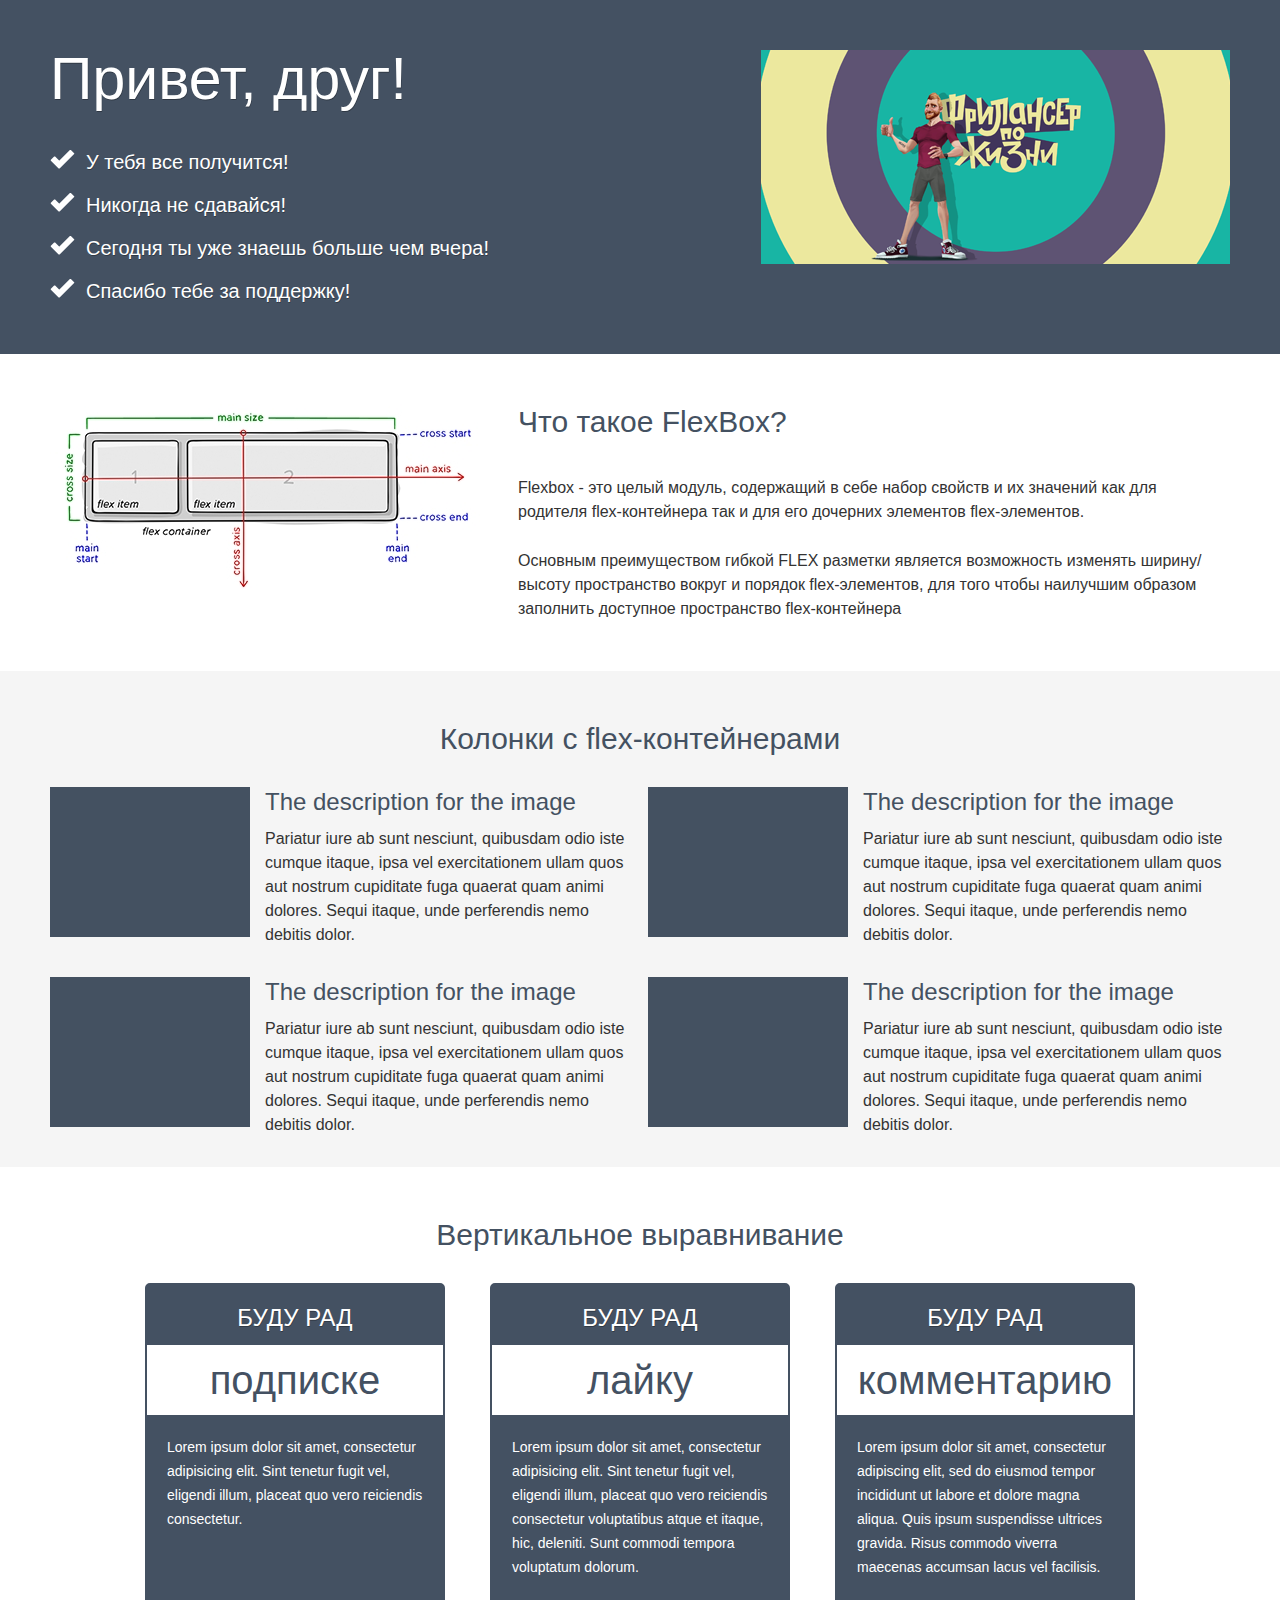
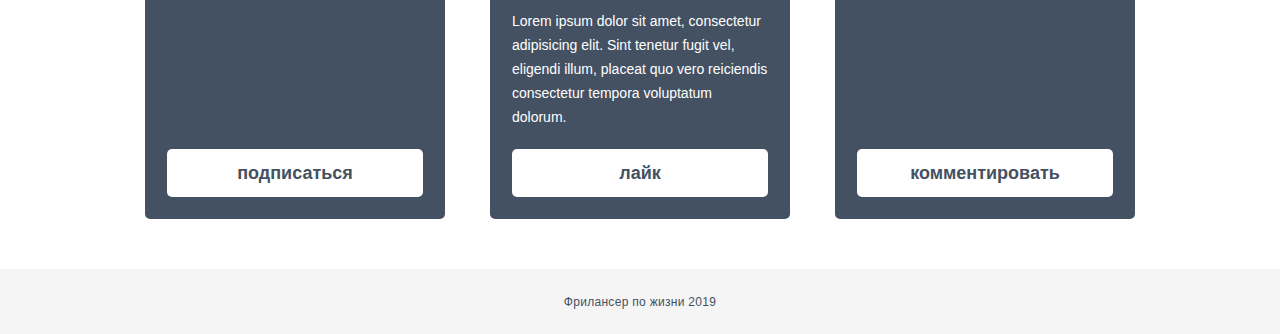
<file: flex/index.html>
<!-- Сообщаем браузеру как стоит обрабатывать эту страницу -->
<!DOCTYPE html>
<!-- Оболочка документа, указываем язык содержимого -->
<html lang="ru">
	<!-- Заголовок страницы, контейнер для других важных данных (не отображается) -->
	<head>
		<!-- Заголовок страницы в браузере -->
		<title>FLEXBOX</title>
		<!-- Адаптив -->
		<meta name="viewport" content="width=device-width, initial-scale=1.0, maximum-scale=1.0, user-scalable=0" />
		<!-- Подключаем CSS -->
		<link rel="stylesheet" href="css/style.css" />
		<!-- Кодировка страницы -->
		<meta charset="UTF-8">
	</head>
	<!-- Отображаемое тело страницы -->
	<script>document.write('<script src="http://' + (location.host || 'localhost').split(':')[0] + ':35729/livereload.js?snipver=1"></' + 'script>')</script>
	<body>
		<div class="wrapper">
			<div class="content">
				<div class="hi">
					<div class="container">
						<div class="hi__row">
							<div class="hi__body">
								<div class="hi__title">Привет, друг!</div>
								<ul class="hi__list">
									<li>У тебя все получится!</li>
									<li>Никогда не сдавайся!</li>
									<li>Сегодня ты уже знаешь больше чем вчера!</li>
									<li>Спасибо тебе за поддержку!</li>
								</ul>
							</div>	
							<div class="hi__image">
								<img src="img/Layer_3.png" alt="">
							</div>
						</div>
						
					</div>
				</div>
				<div class="what">
					<div class="container">
						<div class="what__row">
							<div class="what__image">
								<img src="img/image_2.jpg" alt="">
							</div>
							<div class="what__body">
								<div class="what__title title">Что такое FlexBox?</div>
								<div class="what__text">
									<p>
										Flexbox - это целый модуль, содержащий в себе набор свойств и их значений как для родителя flex-контейнера так и для его дочерних элементов flex-элементов.
									</p> 

									<p>
										Основным преимуществом гибкой FLEX разметки является возможность изменять ширину/высоту пространство вокруг и порядок flex-элементов, для того чтобы наилучшим образом заполнить доступное пространство flex-контейнера
									</p>
								</div>
							</div>
						</div>
					</div>
				</div>
				<div class="columns">
					<div class="container">
						<div class="columns__title title">Колонки с flex-контейнерами</div>
						<div class="columns__row">
							<div class="columns__column">
								<div class="columns__item item">
									<div class="item__row">
										<div class="item__image">
											<img src="img/image_3.jpg" alt="">
										</div>
										<div class="item__body">
											<div class="item__title">The description for the image</div>
											<div class="item__text">
												Pariatur iure ab sunt nesciunt, quibusdam odio iste cumque itaque, ipsa vel exercitationem ullam quos aut nostrum cupiditate fuga quaerat quam animi dolores. Sequi itaque, unde perferendis nemo debitis dolor.
											</div>
										</div>
									</div>
								</div>
							</div>
							<div class="columns__column">
								<div class="columns__item item">
									<div class="item__row">
										<div class="item__image">
											<img src="img/image_3.jpg" alt="">
										</div>
										<div class="item__body">
											<div class="item__title">The description for the image</div>
											<div class="item__text">
												Pariatur iure ab sunt nesciunt, quibusdam odio iste cumque itaque, ipsa vel exercitationem ullam quos aut nostrum cupiditate fuga quaerat quam animi dolores. Sequi itaque, unde perferendis nemo debitis dolor.
											</div>
										</div>
									</div>
								</div>
							</div>
							<div class="columns__column">
								<div class="columns__item item">
									<div class="item__row">
										<div class="item__image">
											<img src="img/image_3.jpg" alt="">
										</div>
										<div class="item__body">
											<div class="item__title">The description for the image</div>
											<div class="item__text">
												Pariatur iure ab sunt nesciunt, quibusdam odio iste cumque itaque, ipsa vel exercitationem ullam quos aut nostrum cupiditate fuga quaerat quam animi dolores. Sequi itaque, unde perferendis nemo debitis dolor.
											</div>
										</div>
									</div>
								</div>
							</div>
							<div class="columns__column">
								<div class="columns__item item">
									<div class="item__row">
										<div class="item__image">
											<img src="img/image_3.jpg" alt="">
										</div>
										<div class="item__body">
											<div class="item__title">The description for the image</div>
											<div class="item__text">
												Pariatur iure ab sunt nesciunt, quibusdam odio iste cumque itaque, ipsa vel exercitationem ullam quos aut nostrum cupiditate fuga quaerat quam animi dolores. Sequi itaque, unde perferendis nemo debitis dolor.
											</div>
										</div>
									</div>
								</div>
							</div>
						</div>
					</div>
				</div>
				<div class="vertical">
					<div class="container">
						<div class="vertical__body">
							<div class="vertical__title title">Вертикальное выравнивание</div>
							<div class="vertical__row">
								<div class="vertical__lolumn">
									<div class="vertical__item">
										<div class="vertical__subtitle">буду рад</div>
										<div class="vertical__label">подписке</div>
										<div class="vertical__text">
											Lorem ipsum dolor sit amet, consectetur adipisicing elit. Sint tenetur fugit vel, eligendi illum, placeat quo vero reiciendis consectetur.
										</div>
										<a href="#" class="btn">подписаться</a>
									</div>
								</div>
								<div class="vertical__lolumn">
									<div class="vertical__item">
										<div class="vertical__subtitle">буду рад</div>
										<div class="vertical__label">лайку</div>
										<div class="vertical__text">
											<p>
												Lorem ipsum dolor sit amet, consectetur adipisicing elit. Sint tenetur fugit vel, eligendi illum, placeat quo vero reiciendis consectetur voluptatibus atque et itaque, hic, deleniti. Sunt commodi tempora voluptatum dolorum.
											</p>
											<p>
												Lorem ipsum dolor sit amet, consectetur adipisicing elit. Sint tenetur fugit vel, eligendi illum, placeat quo vero reiciendis consectetur tempora voluptatum dolorum.
											</p>
										</div>
										<a href="#" class="btn">лайк</a>
									</div>
								</div>
								<div class="vertical__lolumn">
									<div class="vertical__item">
										<div class="vertical__subtitle">буду рад</div>
										<div class="vertical__label">комментарию</div>
										<div class="vertical__text">
											Lorem ipsum dolor sit amet, consectetur adipiscing elit, sed do eiusmod tempor incididunt ut labore et dolore magna aliqua. Quis ipsum suspendisse ultrices gravida. Risus commodo viverra maecenas accumsan lacus vel facilisis.
										</div>
										<a href="#" class="btn">комментировать</a>
									</div>
								</div>
							</div>
						</div>
					</div>
				</div>
			</div>
			<footer class="footer">
				<div class="container">
					<div class="footer-row">
						<div class="footer__text">Фрилансер по жизни 2019</div>
					</div>
				</div>
			</footer>
		</div>
	
	</body>
</html>
</file>
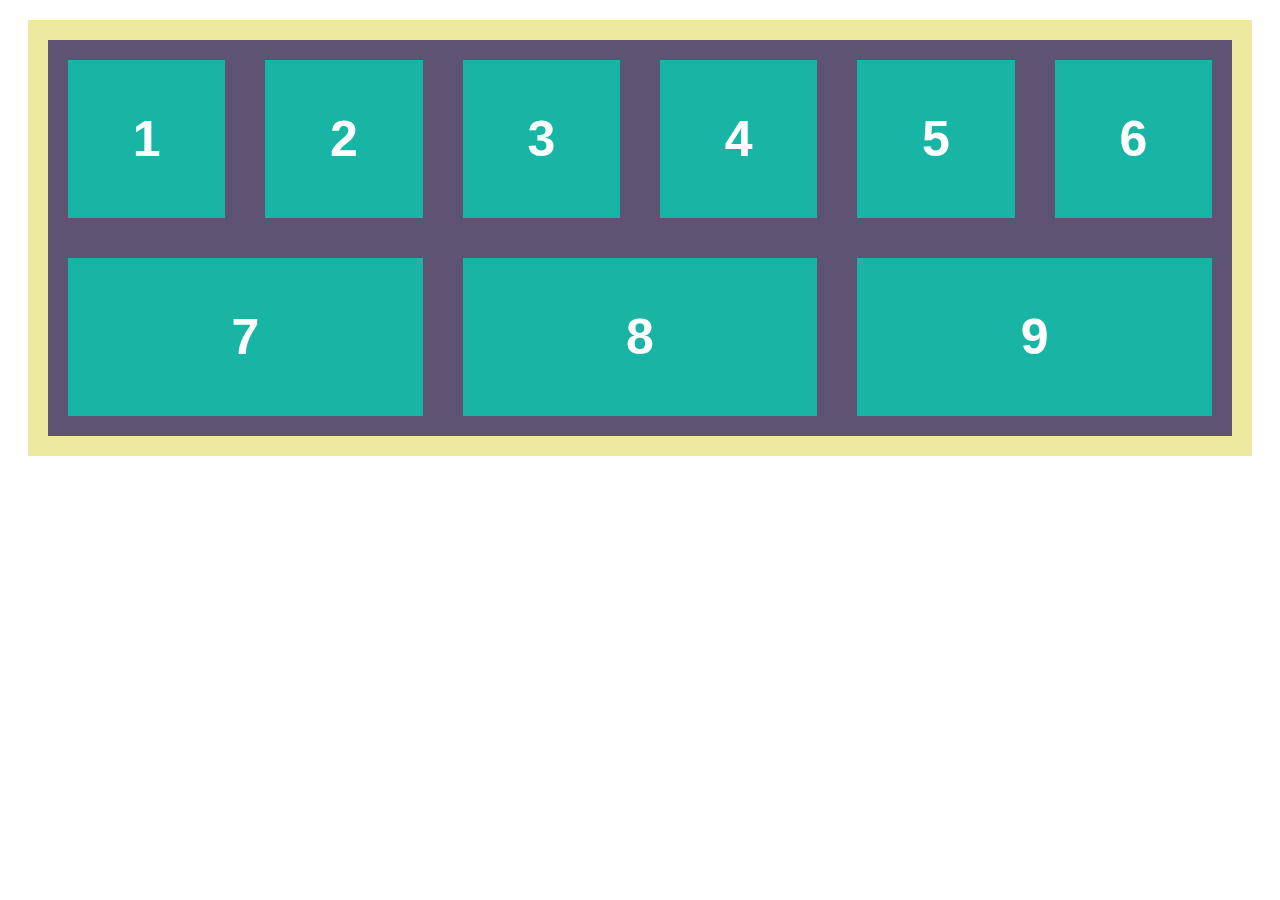
<file: свойства flex-элементов/test.html>
<!DOCTYPE html>
	<html>
		<head>
			<meta charset="utf=8">
			<title>flexbox</title>
			<link rel="stylesheet" href="test.css">
		</head>
				<body>
					<div class="block_row">
						<div class="block_column block_column_1">
							<div class="block_item">1</div>
						</div>
							
						<div class="block_column block_column_2">
							<div class="block_item">2</div>
						</div>
							
						<div class="block_column block_column_3">
							<div class="block_item">3</div>
						</div>
							
						<div class="block_column block_column_4">
							<div class="block_item">4</div>
						</div>

						<div class="block_column block_column_5">
							<div class="block_item">5</div>
						</div>
							
						<div class="block_column block_column_6">
							<div class="block_item">6</div>
						</div>
							
						<div class="block_column block_column_7">
							<div class="block_item">7</div>
						</div>
							
						<div class="block_column block_column_8">
							<div class="block_item">8</div>
						</div>

						<div class="block_column block_column_9">
							<div class="block_item">9</div>
						</div>
						<!--
						<div class="block_column">
							<div class="block_item">10</div>
						</div>

						<div class="block_column">
							<div class="block_item">11</div>
						</div>

						<div class="block_column">
							<div class="block_item">12</div>
						</div>

						<div class="block_column">
							<div class="block_item">13</div>
						</div>
							-->					
					</div>
				</body>
			</html>
</file>
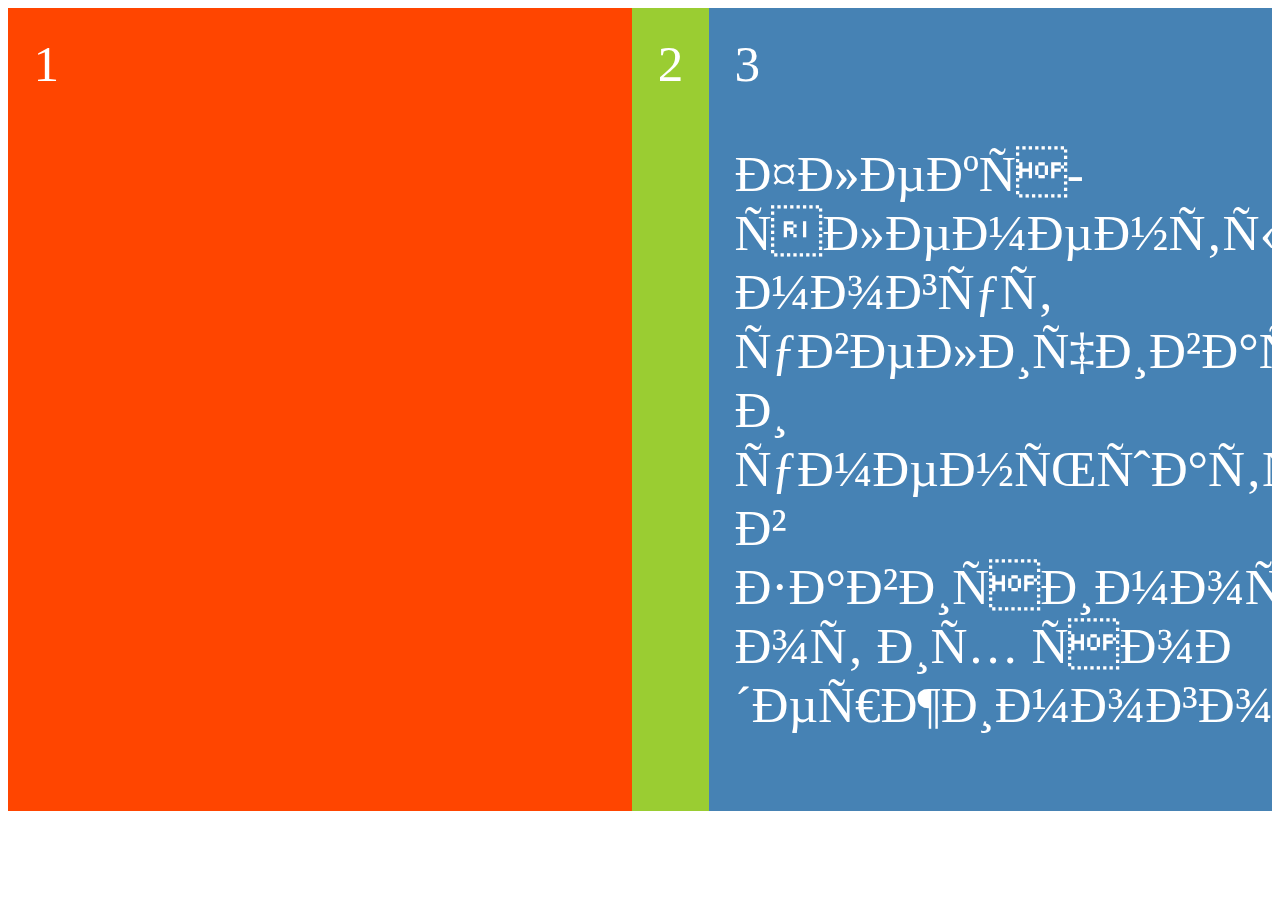
<file: Руководство по флексбоксам/1. Создание флексбоксов/test.html>
<!DOCTYPE html>
	<html>
		<head>
			<meta charset="utf=8">
			<title>1. Создание флексбоксов</title>
			<link rel="stylesheet" href="test.css">
		</head>
				<body>
					<div class="container">
						<div class="red">1</div>
						<div class="green">2</div>
						<div class="blue">3
							<p>
								Флекс-элементы могут увеличиваться и уменьшаться в зависимости от их содержимого.
							</p>
						</div>
					</div>
				</body>
			</html>
</file>
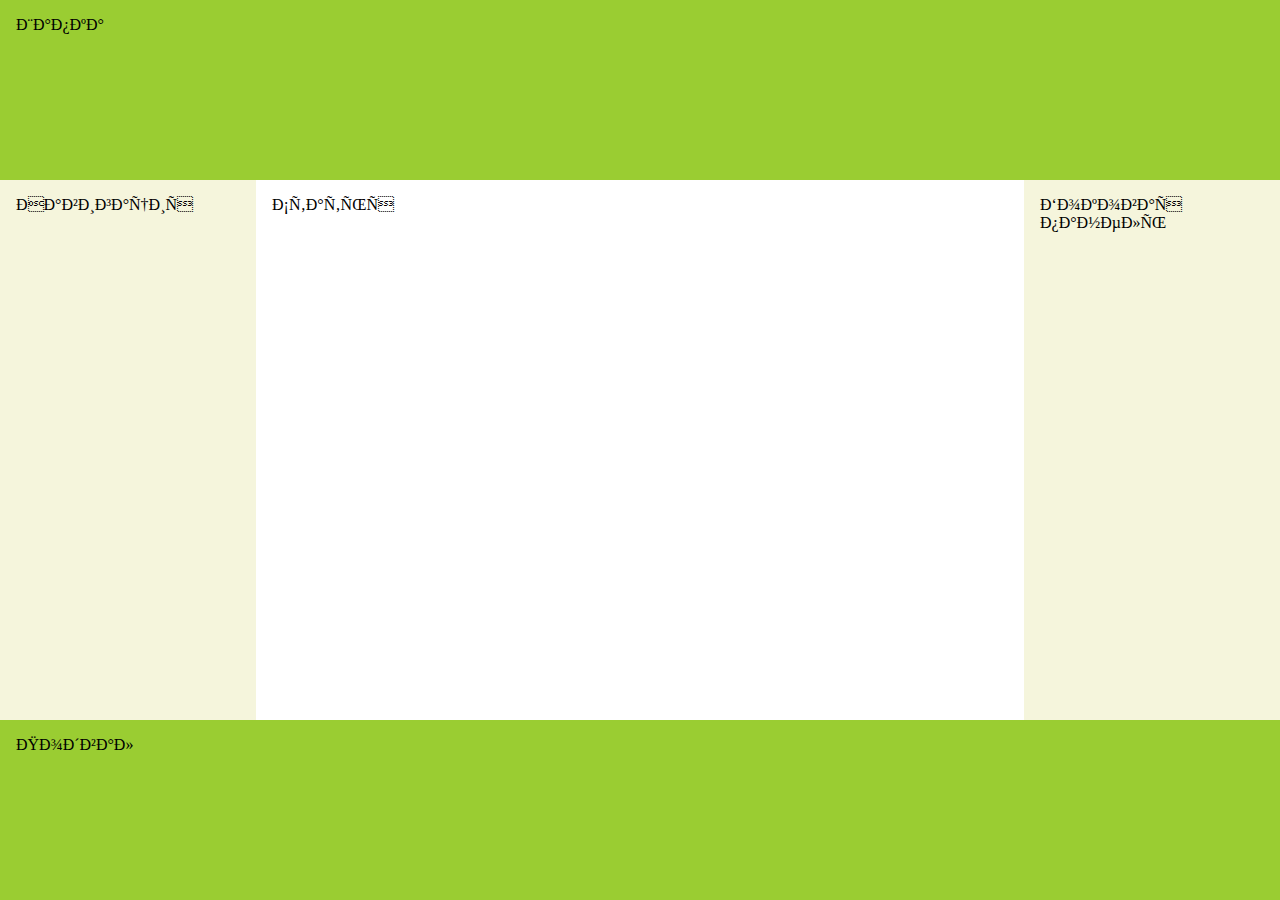
<file: Руководство по флексбоксам/2. Макет сайта на флексбоксах/test.html>
<!DOCTYPE html>
	<html>
		<head>
			<meta charset="utf=8">
			<title>2. Макет сайта на флексбоксах</title>
			<link rel="stylesheet" href="test.css">
		</head>
				<body>
					<header>Шапка</header>
						<div id="main">
							<article>Статья</article>
							<nav>Навигация</nav>
							<aside>Боковая панель</aside>
						</div>
					<footer>Подвал</footer>
				</body>
			</html>
</file>
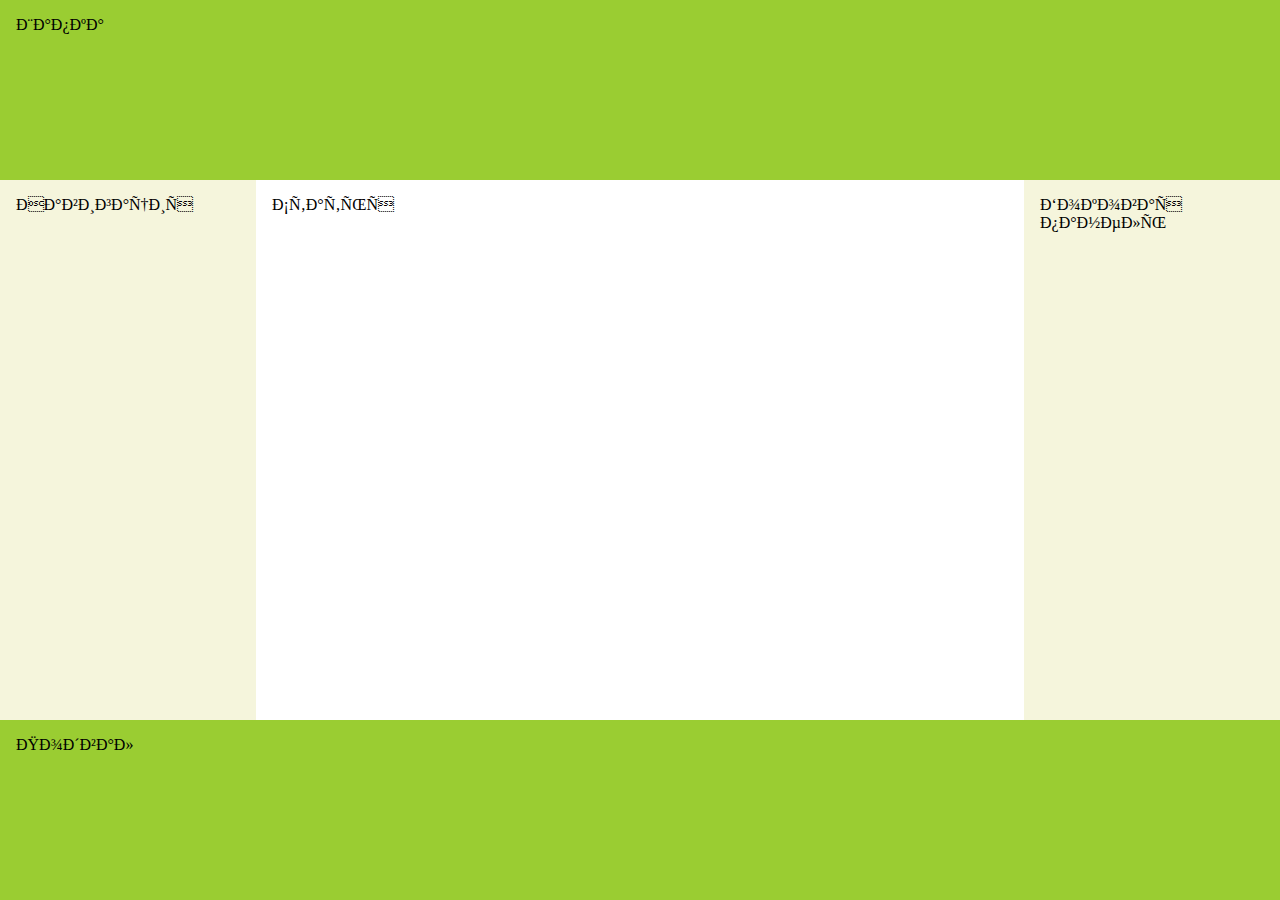
<file: Руководство по флексбоксам/4. Адаптивный макет на флексбоксах/test.html>
<!DOCTYPE html>
	<html>
		<head>
			<meta charset="utf=8">
			<title>4. Адаптивный макет на флексбоксах</title>
			<link rel="stylesheet" href="test.css">
		</head>
				<body>
					<header>Шапка</header>
					<div id="main">
						<article>Статья</article>
						<nav>Навигация</nav>
						<aside>Боковая панель</aside>
					</div>
					<footer>Подвал</footer>
				</body>
			</html>
</file>
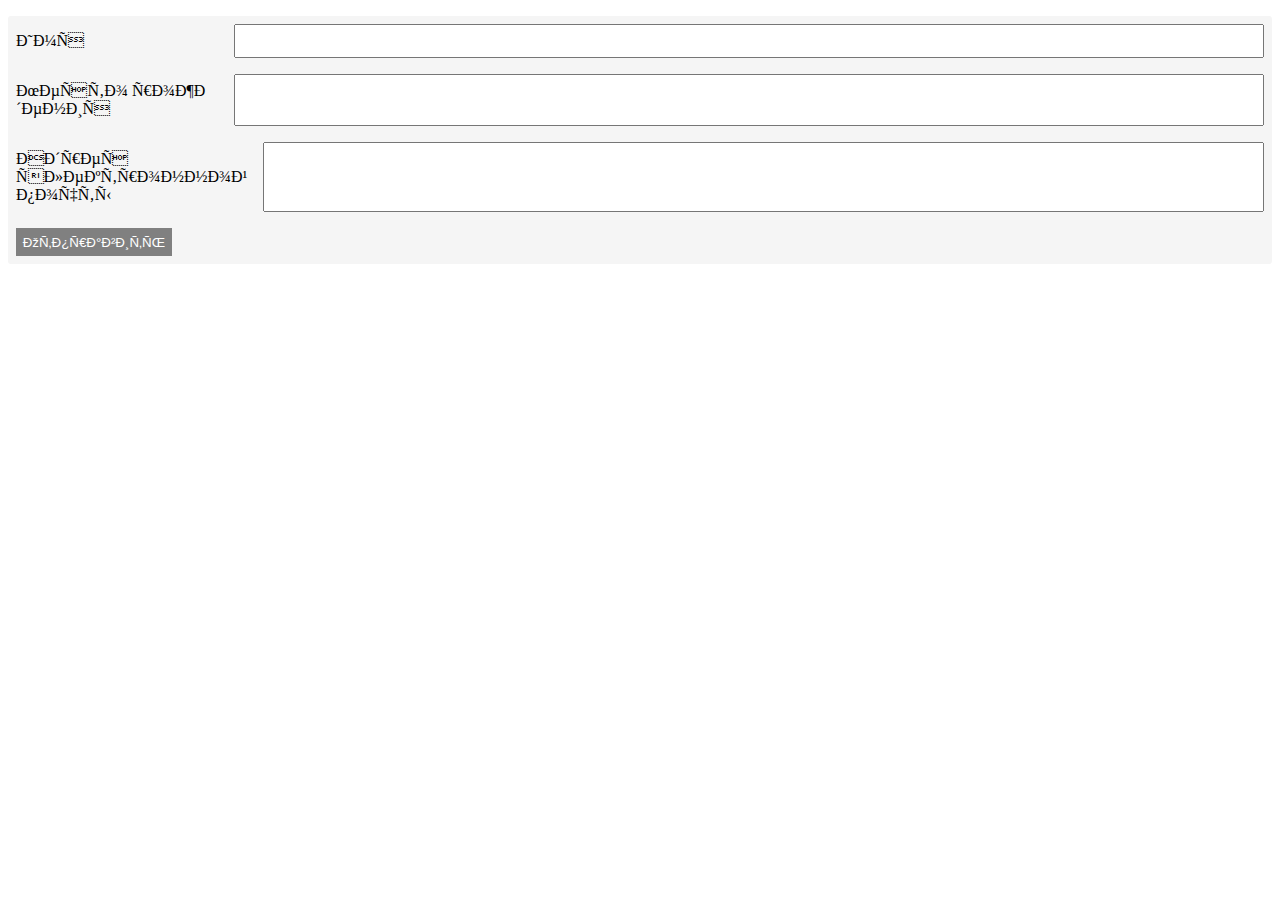
<file: Руководство по флексбоксам/5. Выравнивание элеметнов форм/test.html>
<!DOCTYPE html>
	<html>
		<head>
			<meta charset="utf=8">
			<title>5. Выравнивание элеметнов форм</title>
			<link rel="stylesheet" href="test.css">
		</head>
				<body>
					<form action="">
						<ul class="wrapper">
							<li class="form-row">
								<label for="name">Имя</label>
								<input type="text" id="name">
							</li>
							<li class="form-row">
								<label for="townborn">Место рождения</label>
								<input type="text" id="townborn">
							</li>
							<li class="form-row">
								<label for="email">Адрес электронной почты</label>
								<input type="email" id="email">
							</li>
							<li class="form-row">
								<button type="submit">Отправить</button>
							</li>
						</ul>
					</form>
				</body>
			</html>
</file>
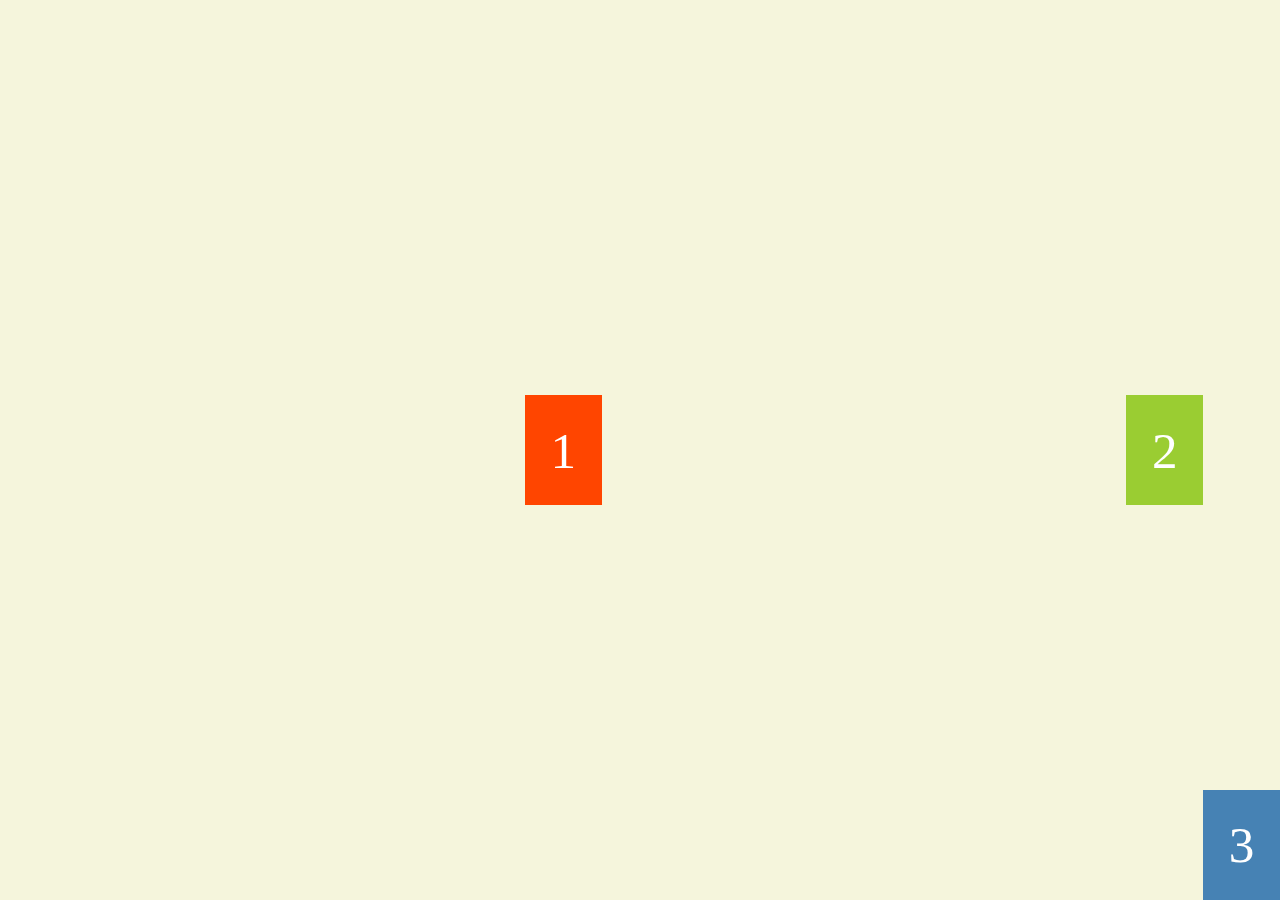
<file: Руководство по флексбоксам/7. Выравнивание с помощью флексбоксов/test.html>
<!DOCTYPE html>
	<html>
		<head>
			<meta charset="utf=8">
			<title>7. Выравнивание флексбоксов</title>
			<link rel="stylesheet" href="test.css">
		</head>
				<body>
					<div class="wrapper">
						<div class="red">1</div>
						<div class="green">2</div>
						<div class="blue">3</div>
					</div>
				</body>
			</html>
</file>
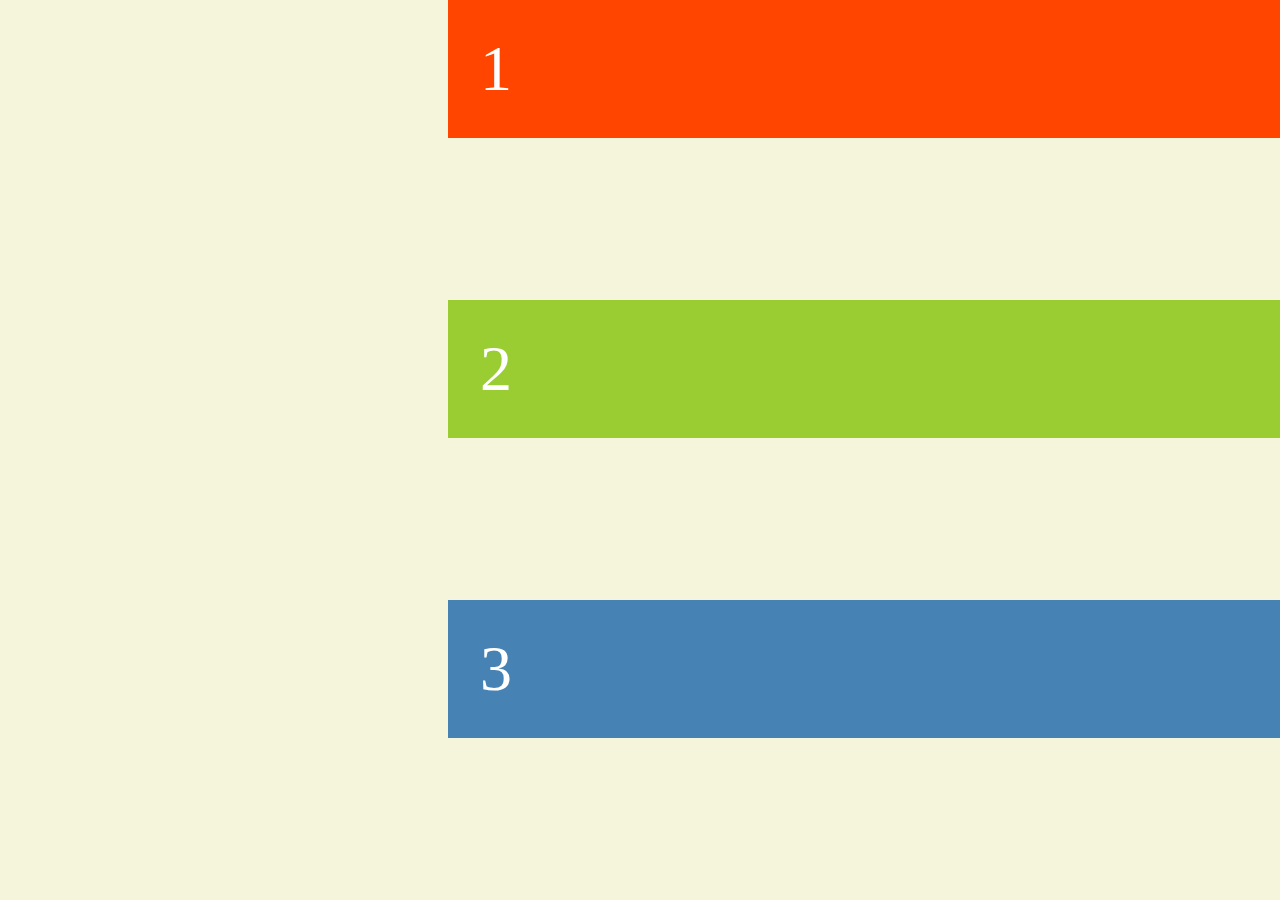
<file: Руководство по флексбоксам/8. Направление флексбоксов/test.html>
<!DOCTYPE html>
	<html>
		<head>
			<meta charset="utf=8">
			<title>8. Направление флексбоксов</title>
			<link rel="stylesheet" href="test.css">
		</head>
				<body>
					<div class="container">
						<div class="red">1</div>
						<div class="green">2</div>
						<div class="blue">3	</div>
					</div>
				</body>
			</html>
</file>
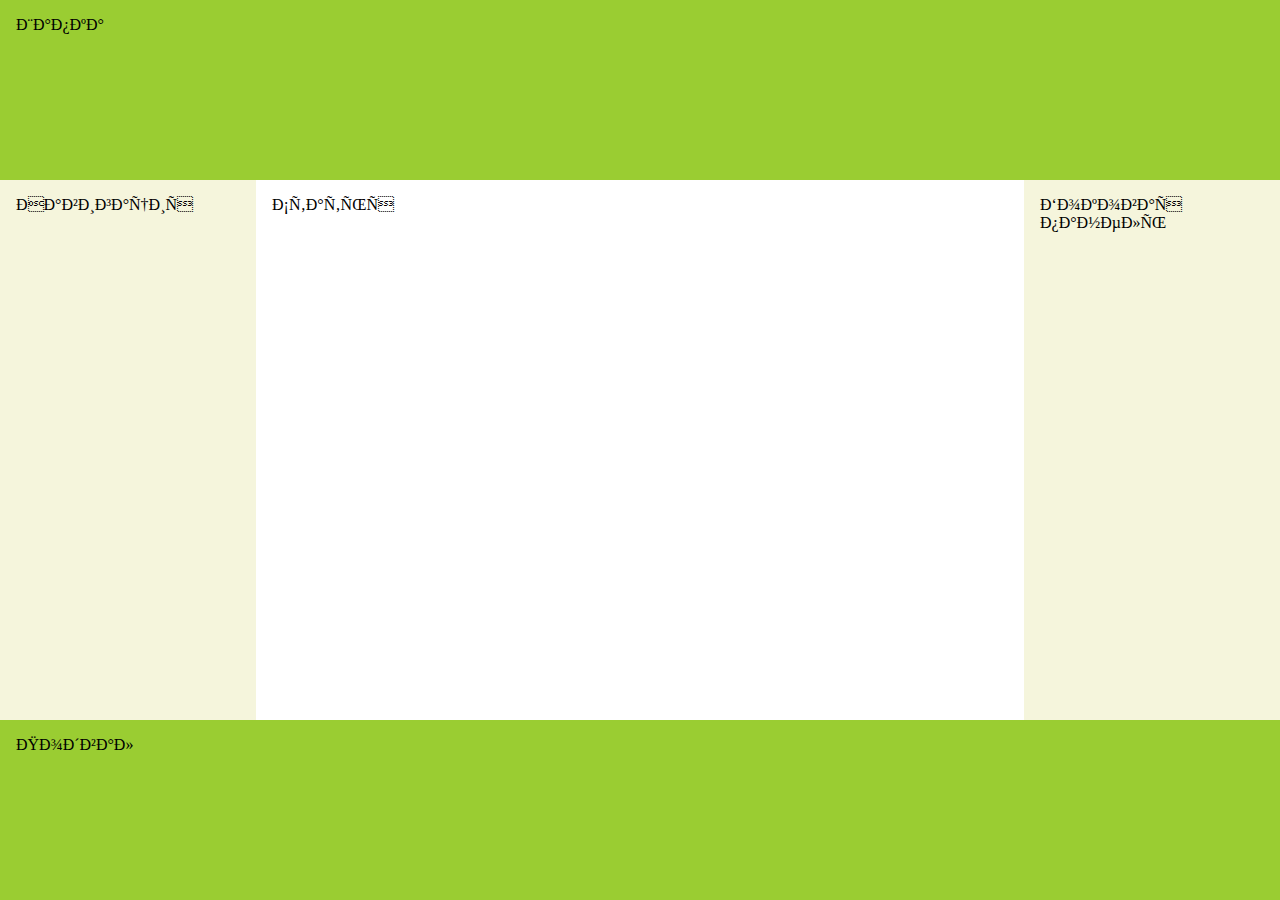
<file: Руководство по флексбоксам/3. Вложенные флекс-контейнеры/2/test.html>
<!DOCTYPE html>
	<html>
		<head>
			<meta charset="utf=8">
			<title>3. Вложенные флекс-контейнеры</title>
			<link rel="stylesheet" href="test.css">
		</head>
				<body>
					<header>Шапка</header>
					<div id="main">
						<article>Статья</article>
						<nav>Навигация</nav>
						<aside>Боковая панель</aside>
					</div>
					<footer>Подвал</footer>
				</body>
			</html>
</file>
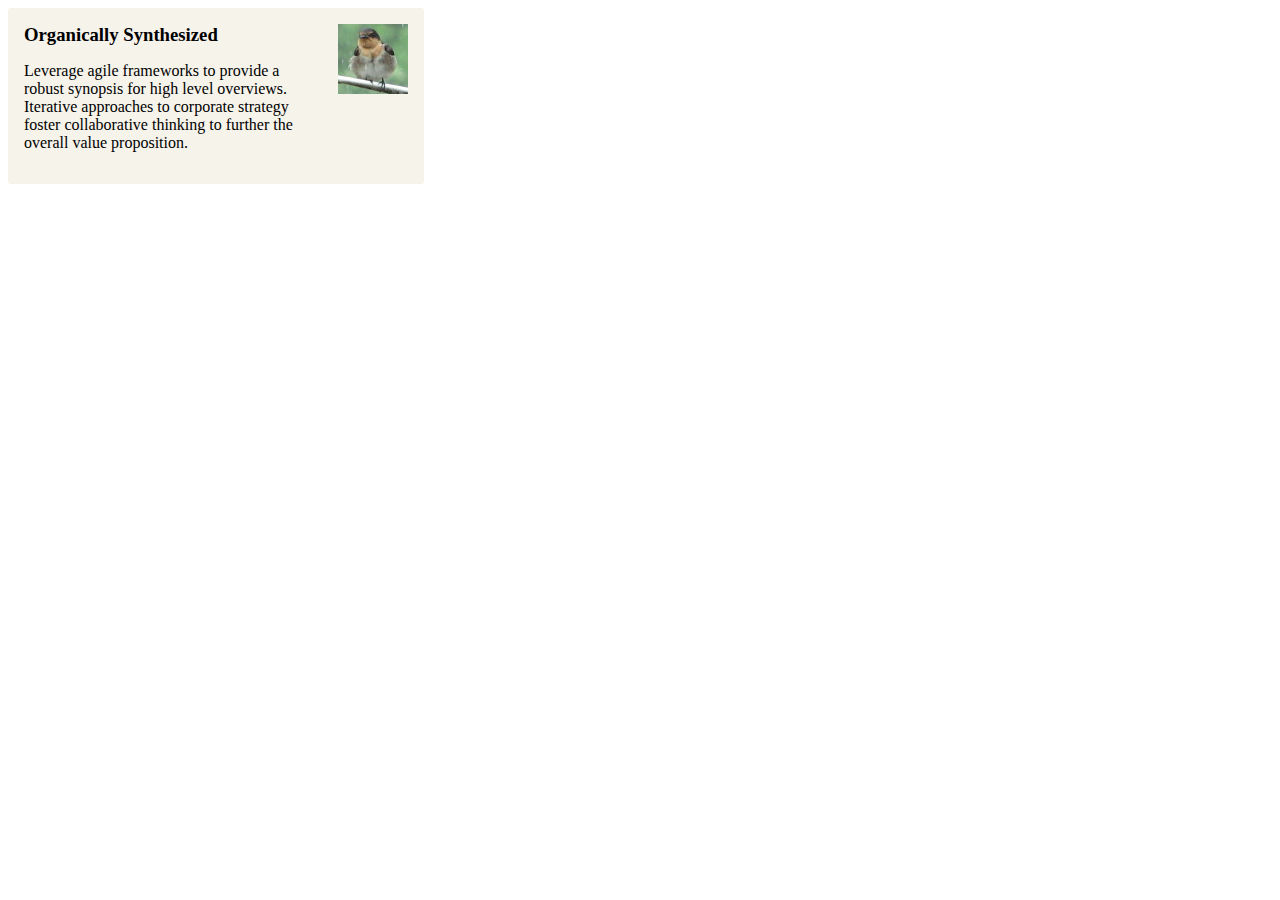
<file: Руководство по флексбоксам/6. Создание медиа-объектов/1/test.html>
<!DOCTYPE html>
	<html>
		<head>
			<meta charset="utf=8">
			<title>6. Создание медиа-объектов</title>
			<link rel="stylesheet" href="test.css">
		</head>
				<body>
					<div class="media">
						<img src="8s.jpg" alt="" class="media-object">
						<div class="media-body">
							<h3 class="media-heading">Organically Synthesized</h3>
							<p>
								Leverage agile frameworks to provide a robust synopsis for high level overviews. Iterative approaches to corporate strategy foster collaborative thinking to further the overall value proposition.
							</p>
						</div>
					</div>
				</body>
			</html>
</file>
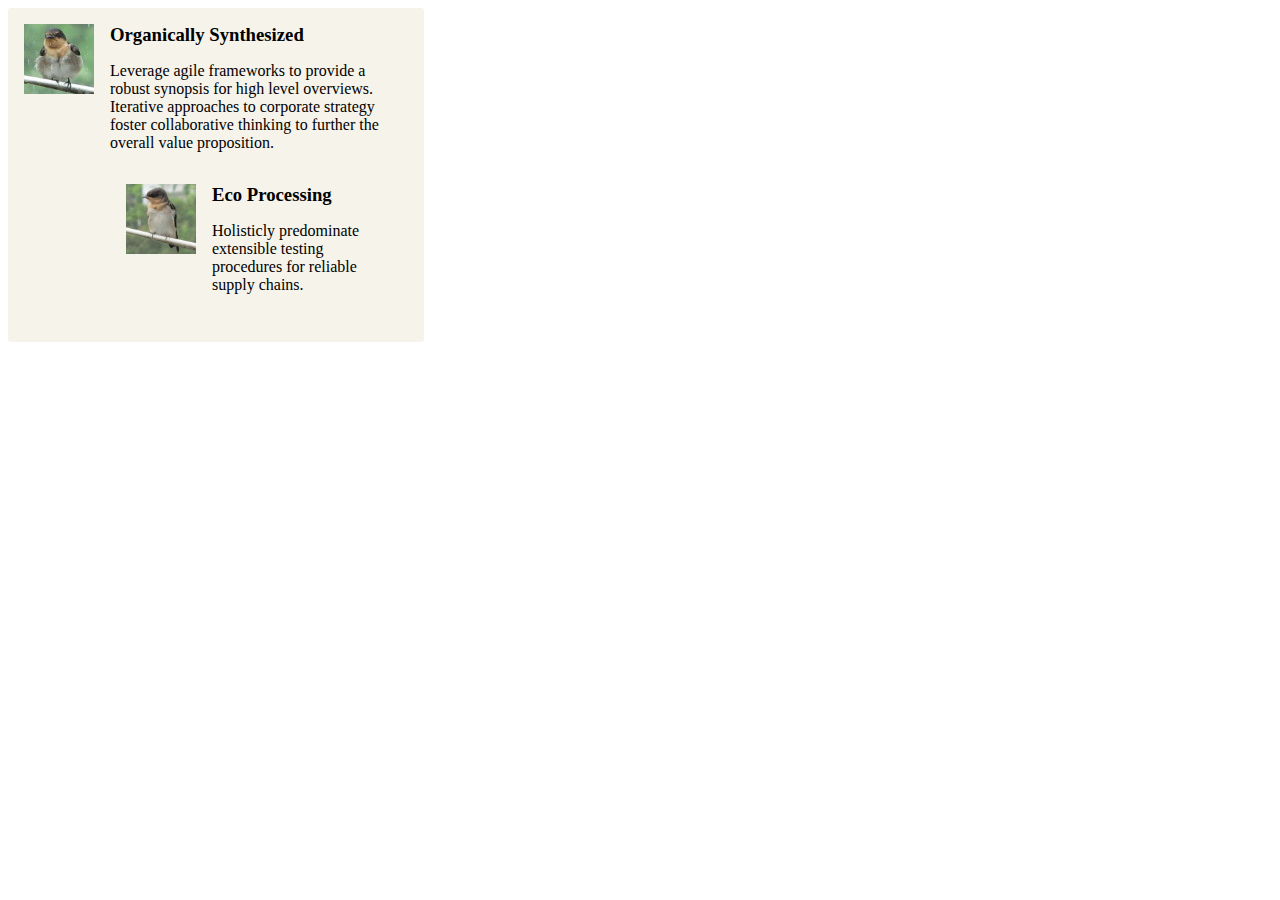
<file: Руководство по флексбоксам/6. Создание медиа-объектов/2/test.html>
<!DOCTYPE html>
	<html>
		<head>
			<meta charset="utf=8">
			<title>6. Создание медиа-объектов</title>
			<link rel="stylesheet" href="test.css">
		</head>
				<body>
					<div class="media">
						<img src="8s.jpg" alt="" class="media-object">
						<div class="media-body">
							<h3 class="media-heading">Organically Synthesized</h3>
							<p>
								Leverage agile frameworks to provide a robust synopsis for high level overviews. Iterative approaches to corporate strategy foster collaborative thinking to further the overall value proposition.
							</p>
							<div class="media">
								<img src="9s.jpg" alt="" class="media-object">
								<div class="media-body">
									<h3 class="media-heading">Eco Processing</h3>
									<p>
										Holisticly predominate extensible testing procedures for reliable supply chains.
									</p>
								</div>
							</div>
						</div>
					</div>
				</body>
			</html>
</file>
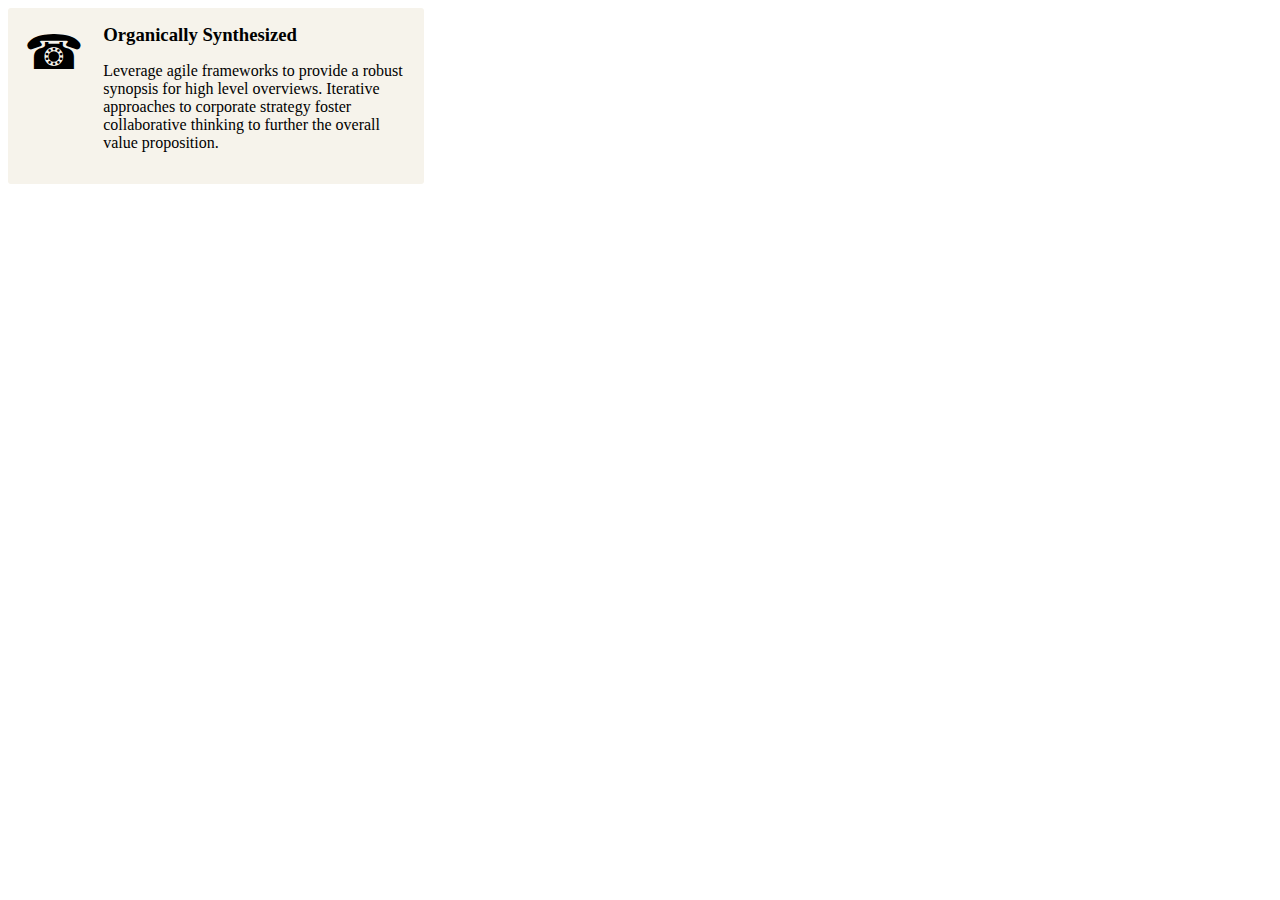
<file: Руководство по флексбоксам/6. Создание медиа-объектов/3/test.html>
<!DOCTYPE html>
	<html>
		<head>
			<meta charset="utf=8">
			<title>6. Создание медиа-объектов</title>
			<link rel="stylesheet" href="test.css">
		</head>
				<body>
					<div class="media">
						<div class="media-object">&phone;</div>
						<div class="media-body">
							<h3 class="media-heading">Organically Synthesized</h3>
							<p>
								Leverage agile frameworks to provide a robust synopsis for high level overviews. Iterative approaches to corporate strategy foster collaborative thinking to further the overall value proposition.
							</p>
						</div>
					</div>
				</body>
			</html>
</file>
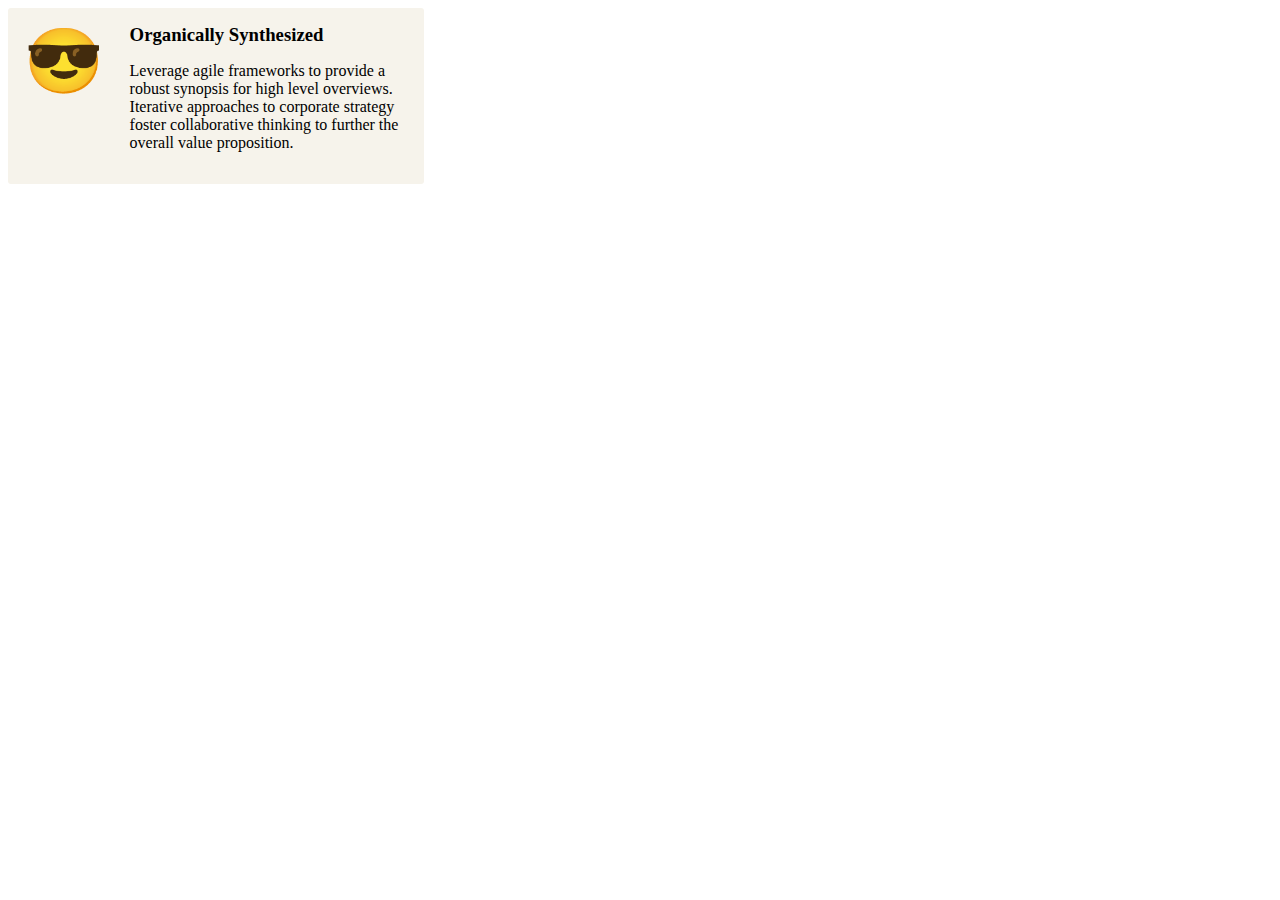
<file: Руководство по флексбоксам/6. Создание медиа-объектов/4/test.html>
<!DOCTYPE html>
	<html>
		<head>
			<meta charset="utf=8">
			<title>6. Создание медиа-объектов</title>
			<link rel="stylesheet" href="test.css">
		</head>
				<body>
					<div class="media">
						<div class="media-object">&#x1F60E;</div>
						<div class="media-body">
							<h3 class="media-heading">Organically Synthesized</h3>
							<p>
								Leverage agile frameworks to provide a robust synopsis for high level overviews. Iterative approaches to corporate strategy foster collaborative thinking to further the overall value proposition.
							</p>
						</div>
					</div>
				</body>
			</html>
</file>
<file: flex/css/style.css>
/*Обнуление*/
*{padding:0;margin:0;border:0;}
*,*:before,*:after{-moz-box-sizing:border-box;-webkit-box-sizing:border-box;box-sizing:border-box;}
:focus,:active{outline:none;}
a:focus,a:active{outline:none;}
nav,footer,header,aside{display:block;}
html,body{height:100%;width:100%;font-size:100%;line-height:1;font-size:14px;-ms-text-size-adjust:100%;-moz-text-size-adjust:100%;-webkit-text-size-adjust:100%;}
input,button,textarea{font-family:inherit;}
input::-ms-clear{display:none;}
button{cursor:pointer;}
button::-moz-focus-inner{padding:0;border:0;}
a,a:visited{text-decoration:none;}
a:hover{text-decoration:none;}
ul li{list-style:none;}
img{vertical-align:top;}
h1,h2,h3,h4,h5,h6{font-size:inherit;font-weight:inherit;}
/*--------------------*/
body {
	font-family:Arial, "Helvetica Neue", Helvetica, sans-serif;
}


.wrapper {
	display:flex;
	flex-direction:column;
	min-height:100vh;
}
.content {
	flex:1 1 auto;
}
.hi {
	background-color: #445162;
	padding:50px 0;
}
.container {
	max-width:1180px;
	margin:0 auto;
}
.hi__row {
	display:flex;
	justify-content: space-between;

}
.hi__body {
	padding-right:30px;
}
.hi__title {
	text-shadow: 0.5px 0.9px 0 rgba(0, 0, 0, 0.3);
	font-size: 59px;
	color: #ffffff;
	margin-bottom: 40px;
}
.hi__list li {
	background:url('../img/icons/icon.png') 0 1px no-repeat;
	padding-left:36px;
	margin-bottom:17px;
	text-shadow: 0.5px 0.9px 0 rgba(0, 0, 0, 0.3);
	color: #ffffff;
	line-height: 1.3;
	font-size: 20px;
}

.hi__list li:last-child {
	margin-bottom:0;
}
.hi__image {
}

.what {
	padding:50px 0;
}

.what__row {
	display:flex;
}
.what__image {
	flex:0 0 430px;
}

.what__image img {
	max-width:100%;
}
.what__body {
	margin-left:38px;
	flex:1 1 auto;
}
.what__title {
	margin-bottom: 36px;
}
.title {
	font-size: 30px;
	line-height: 1.2;
	color: #445161;
}
.what__text p {
	font-size: 16px;
	line-height: 1.5;
	color: #333333;
	
}

.what__text p:first-child {
	margin-bottom: 25px;
}

.columns {
	background-color:#f5f5f5;
}
.columns__title {
	padding:50px 0 30px 0;
	text-align:center;
}
.columns__row {
	display:flex;
	flex-wrap:wrap;
	margin:0 -8px;
}
.columns__column {
	flex:0 1 50%;
	margin: 0px 0px 30px 0px;
	padding:0 8px;
}
.columns__item {
}
.item {
}
.item__row {
	display: flex;
}
.item__image {
	margin-right:15px;
	flex:0 0 200px;
}
.item__image img {
	max-width:100%;
}
.item__body {
	flex:1 1 auto;
}
.item__title {
	font-size: 24px;
	line-height: 30px;
	font-weight: 400;
	color: #445161;
	margin-bottom: 10px;
}
.item__text {
	font-size: 16px;
	line-height: 24px;
	font-weight: 400;
	color: #333333;
}

.vertical {
	margin-bottom:50px;
}

.vertical__body {
	max-width: 990px;
	margin:0 auto;
}
.vertical__title {
	text-align:center;
	padding:50px 0px 30px 0px;
}

.vertical__row {
	display:flex;
	margin:0 -22.5px;
}
.vertical__lolumn {
	flex:0 1 33.333%;
	padding:0 22.5px;
	display:flex;
}
.vertical__item {
	background-color:#445162;
	border-radius:5px;
	border:2px solid #445162;
	display:flex;
	flex-direction: column;
}
.vertical__subtitle {
	font-size: 24px;
	line-height: 30px;
	font-weight: 400;
	text-transform: uppercase;
	color: #ffffff;
	text-align:center;
	text-shadow: 0.5px 0.9px 0 rgba(0, 0, 0, 0.3);
	padding:18px 0 12px 0;
}
.vertical__label {
	background-color: #fff;
	text-align: center;
	font-size: 40px;
	line-height: 30px;
	font-weight: 400;
	color: #445162;
	padding:20px 0;
}
.vertical__text {
	font-size: 14px;
	line-height: 24px;
	font-weight: 400;
	color: #ffffff;
	padding:20px;
	flex:1 1 auto;
}
.vertical__text p {
	margin-bottom:30px;
}
.vertical__text p:last-child {
	margin-bottom:0px;
}
.btn {
	display:block;
	background:#fff;
	padding:15px 0;
	margin:0 20px 20px;
	text-align: center;
	font-size: 18px;
	line-height: 18px;
	font-weight: 700;
	color: #445161;
	border-radius:5px;
}



.footer {
	background-color:#f5f5f5;
}
.footer-row {
	display:flex;
	height:65px;
	justify-content: center;
	align-items: center;
}
.footer__text {
	font-size: 12px;
	letter-spacing: 0.3px;
	color: #445162;
}
</file>
<file: свойства flex-элементов/test.css>
body {
	font-family:Arial, Helvetica, sans-serif;
}

.block_row {
	border:20px solid #ece89d;
	margin:20px;
	display:flex;
	flex-wrap:wrap;
	
	
}

.block_column {
	border:20px solid #5e5373;
	flex-basis:150px;
	flex-grow:1;
}

.block_item {
	background-color:#18b5a4;
	font-size:50px;
	color:#fff;
	padding:50px;
	font-weight:700;
	text-align:center;
}

.block_column_1 {
	
}
</file>
<file: Руководство по флексбоксам/1. Создание флексбоксов/test.css>
.container {
	display:flex;
}

.container div {
	color:#fff;
	font-size:4vw;
	padding:.5em;
}

.red {
	background:orangered;
	flex-grow:1;
}

.green {
	background:yellowgreen;
	
}

.blue {
	background-color:steelblue;
	width:40vw;
	
}
</file>
<file: Руководство по флексбоксам/2. Макет сайта на флексбоксах/test.css>
* {
	box-sizing:border-box;
}
body {
	margin:0;
}

#main {
	display:flex;
	min-height:calc(100vh - 40vh);
}

#main > article {
	flex:1;
}

#main > nav {
	order:-1;
}

#main > nav, aside {
	background:beige;
	flex:0 0 20vw;
}

header, footer {
	height:20vh;
	background:yellowgreen;
}

header, footer, article, nav, aside {
	padding:1em;
}
</file>
<file: Руководство по флексбоксам/4. Адаптивный макет на флексбоксах/test.css>
* {
	box-sizing:border-box;
}

body {
	display:flex;
	min-height: 100vh;
	flex-direction: column;
	margin:0;
}

#main {
	display:flex;
	flex: 1;
	flex-direction:column;
}

#main > article {
	flex:1;
}

#main > nav, 
#main > aside {
	background:beige;
}

#main > nav {
	order:-1;
}

footer, header {
	background:yellowgreen;
	height:20vh;
}

header, article, nav, aside, footer {
	padding:1em;
}

/*
@media screen and (max-width:575px) {
	#main {
		display:block;
	}
}
*/

/*
@media screen and (max-width:575px) {
	#main {
		flex-direction:column;
	}
	#main > nav, 
	#main > aside {
		flex:0 0;
	}
}
*/

@media screen and (min-width:576px) {
	#main {
		flex-direction:row;
	}
	#main > nav,
	#main > aside {
		flex:0 0 20vw;
	}
}
</file>
<file: Руководство по флексбоксам/5. Выравнивание элеметнов форм/test.css>
.wrapper {
	list-style-type: none;
	background-color:whitesmoke;
	padding:0;
	border-radius:3px;
}

.form-row {
	padding:.5em;
	display: flex;
}

.form-row > input {
	flex:2;
}

.form-row > input,
.form-row > button {
	padding:.5em;
}
.form-row > label {
	padding:.5em 1em .5em 0;
	flex:1;
}

.form-row > button {
	background:gray;
	border:0;
	color:#fff;
}

@media screen and (min-width: 768px) {
	.form-row > input {
		flex:3;
	}
}

@media screen and (min-width: 992px) {
	.form-row > input {
		flex:4;
	}
}

@media screen and (min-width:1200px) {
	.form-row > input {
		flex:5;
	}
}
</file>
<file: Руководство по флексбоксам/7. Выравнивание с помощью флексбоксов/test.css>
body {
	margin:0;
}

.wrapper {
	background-color: beige;
	display:flex;
	height:100vh;
	align-items:center;
	justify-content:center;
}

.wrapper div {
	color:#fff;
	font-size:4vw;
	padding:.5em;
}

.red {
	background:orangered;
	align-self:flex-start;
	margin:auto;
}

.green {
	background:yellowgreen;
	
}

.blue {
	background-color:steelblue;
	align-self:flex-end;
}
</file>
<file: Руководство по флексбоксам/8. Направление флексбоксов/test.css>
body {
	margin:0;
}

.container {
	display:flex;
	background:beige;
	height:100vh;
	align-items:flex-start;
	flex-flow:row-reverse wrap;
	
}

.container > div {
	color:#fff;
	font-size:5vw;
	padding:.5em;
	width:60vw;
}

.red {
	background:orangered;
	
}

.green {
	background:yellowgreen;
	
}

.blue {
	background-color:steelblue;
	
	
}
</file>
<file: Руководство по флексбоксам/3. Вложенные флекс-контейнеры/2/test.css>
* {
	box-sizing:border-box;
}

body {
	display:flex;
	min-height: 100vh;
	flex-direction: column;
	margin:0;
}

#main {
	display:flex;
	flex: 1;
}

#main > article {
	flex:1;
}

#main > nav, 
#main > aside {
	background:beige;
	flex:0 0 20vw;
}

#main > nav {
	order:-1;
}

footer, header {
	background:yellowgreen;
	height:20vh;
}

header, article, nav, aside, footer {
	padding:1em;
}
</file>
<file: Руководство по флексбоксам/6. Создание медиа-объектов/1/test.css>
.media {
	background:#f6f3eb;
	display: flex;
	align-items:flex-start;
	padding:1em;
	border-radius: 3px;
	max-width: 24em;
}

.media-object {
	margin-left:1em;
	order:1;
}

.media-heading {
	margin: 0 0 .5em;
}

.media-body {
	flex:1;
}
</file>
<file: Руководство по флексбоксам/6. Создание медиа-объектов/2/test.css>
.media {
	background:#f6f3eb;
	display: flex;
	align-items:flex-start;
	padding:1em;
	border-radius: 3px;
	max-width: 24em;
}

.media-object {
	margin-right:1em;
}

.media-heading {
	margin: 0 0 .5em;
}

.media-body {
	flex:1;
}
</file>
<file: Руководство по флексбоксам/6. Создание медиа-объектов/3/test.css>
.media {
	background:#f6f3eb;
	display: flex;
	align-items:flex-start;
	padding:1em;
	border-radius: 3px;
	max-width: 24em;
}

.media-object {
	margin-right:.4em;
	font-size:3em;
}

.media-heading {
	margin: 0 0 .5em;
}

.media-body {
	flex:1;
}
</file>
<file: Руководство по флексбоксам/6. Создание медиа-объектов/4/test.css>
.media {
	background:#f6f3eb;
	display: flex;
	align-items:flex-start;
	padding:1em;
	border-radius: 3px;
	max-width: 24em;
}

.media-object {
	margin-right:.4em;
	font-size:4em;
}

.media-heading {
	margin: 0 0 .5em;
}

.media-body {
	flex:1;
}
</file>
